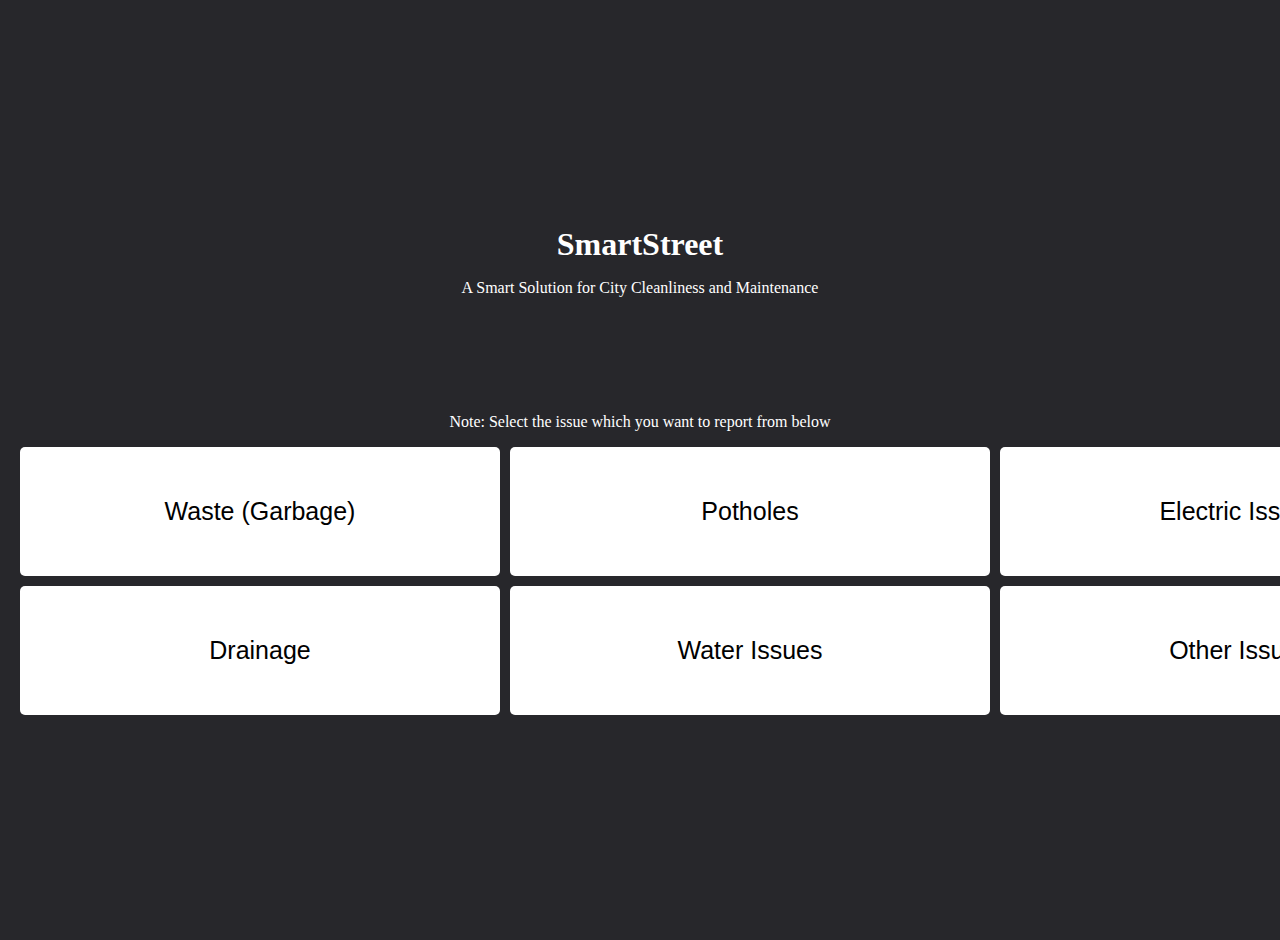
<file: static/edt1.html>
<!DOCTYPE html>
<html>
<head>
    <title>SmartStreet</title>
    <link rel="stylesheet" type="text/css" href="css/edt1css.css">

</head>
<body>
    <div class="container">
        <h1 class="heading">SmartStreet</h1>
        <p class="paragraph">A Smart Solution for City Cleanliness and Maintenance</p>
        <p class="paragraph1">Note: Select the issue which you want to report from below</p>
        <div class="button-container">
            <a href="edt2.html">
                <button class="btn">Waste (Garbage)</button>
            </a>
            <a href="edt2.html">
                <button class="btn">Potholes</button>
            </a>
            <a href="edt2.html">
                <button class="btn">Electric Issues</button>
            </a>
            <a href="edt2.html">
                <button class="btn">Drainage</button>
            </a>
            <a href="edt2.html">
                <button class="btn">Water Issues</button>
            </a>
            <a href="edt2.html">
                <button class="btn">Other Issues</button>
            </a>
        </div>
    </div>
</body>
</html>
</file>
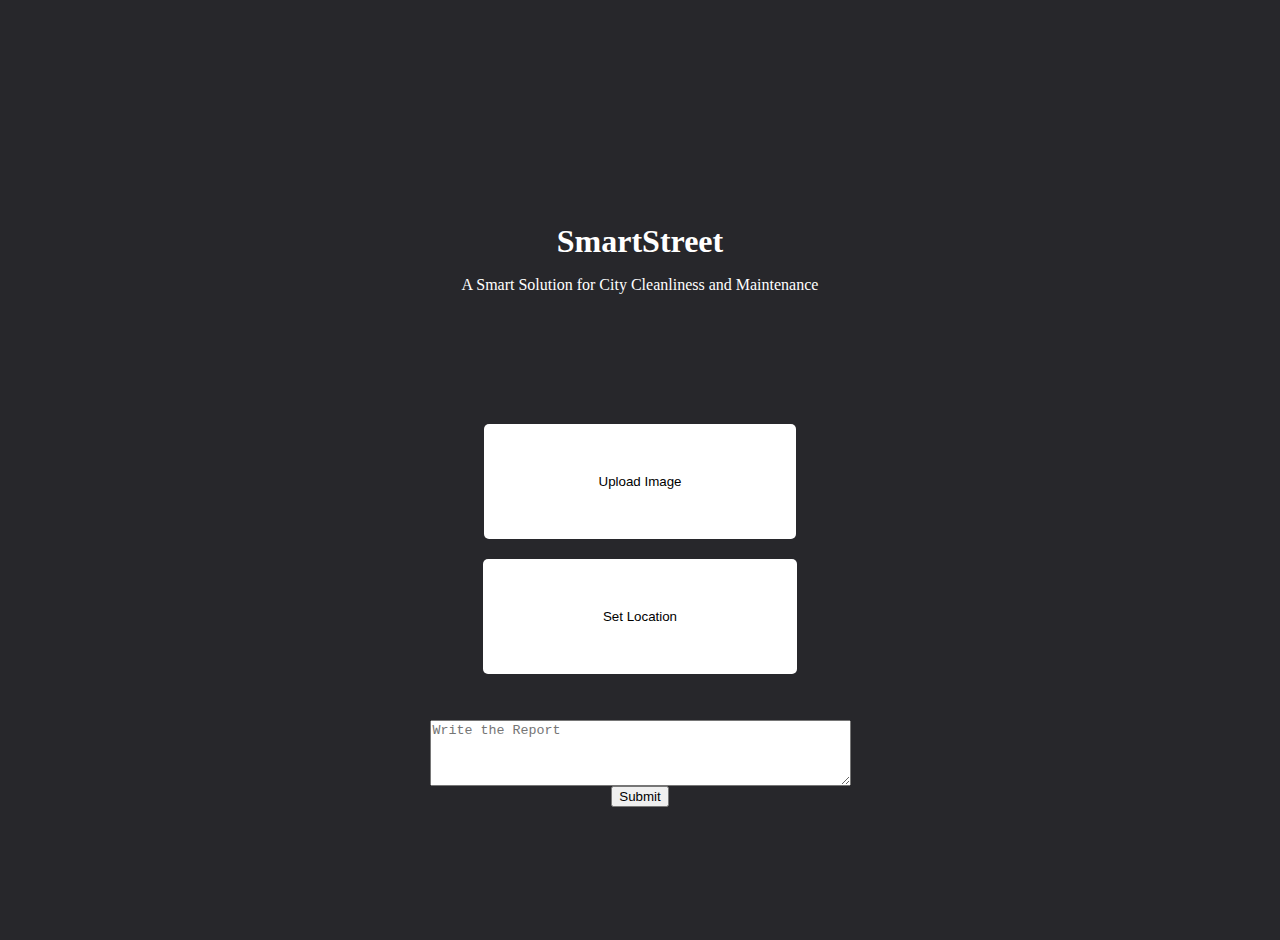
<file: static/edt2.html>
<!DOCTYPE html>
<html lang="en">
<head>
    <meta charset="UTF-8">
    <meta name="viewport" content="width=device-width, initial-scale=1.0">
    <title>SmartStreet</title>
    <link rel="stylesheet" type="text/css" href="css/edt2css.css">
    <script src="js/scripts.js"></script>
</head>
<body>
    <div class="container">
        <h1 class="heading">SmartStreet</h1>
        <p class="paragraph">A Smart Solution for City Cleanliness and Maintenance</p>
        <div class="button-container">
            <input type="file" id="fileInput" style="display: none;" accept="image/*" />
            <button class="btn" id="uploadImageButton">Upload Image</button>
            <a href="set location.html">

              <button class="btn1">Set Location</button>
              <br><br><br>
            </a>
            <textarea id="message" name="message" rows="4" cols="50" placeholder="Write the Report"></textarea>
            <input type="submit" value="Submit">
        </div>
    </div>
</body>
</html>
</file>
<file: static/css/edt1css.css>
body {
    margin: 0;
    padding: 0;
}

.container {
    background-color: #27272b;
    padding: 20px;
    text-align: center; /* Center text and buttons */
    height: 100vh; /* Full height of the viewport */
    display: flex;
    flex-direction: column;
    justify-content: center; /* Center vertically */
}

.heading {
    color: #fff;
    margin-top: 0px;
    margin-bottom: 0px;
}
.paragraph {
    color: #fff;
    margin-bottom: 100px;
}
.paragraph1 {
    color: #fff;
}
.btn {
    font-size: 25px;
    background-color: #fff;
    border: none;
    padding: 50px 20px;
    border-radius: 5px;
    cursor: pointer;
    width: 480px;
}
.btn1 {
    font-size: 25px;
    background-color: #fff;
    border: none;
    padding: 50px 20px;
    border-radius: 5px;
    cursor: pointer;
    width: 100%;
}
.btn2 {
    font-size: 25px;
    background-color: #fff;
    border: none;
    padding: 50px 20px;
    border-radius: 5px;
    cursor: pointer;
    width: 100%;
}
.btn3 {
    font-size: 25px;
    background-color: #fff;
    border: none;
    padding: 50px 20px;
    border-radius: 5px;
    cursor: pointer;
    width: 100%;
}
.btn4 {
    font-size: 25px;
    background-color: #fff;
    border: none;
    padding: 50px 20px;
    border-radius: 5px;
    cursor: pointer;
    width: 100%;
}
.btn5 {
    font-size: 25px;
    background-color: #fff;
    border: none;
    padding: 50px 20px;
    border-radius: 5px;
    cursor: pointer;
    width: 100%;
}
.button-container {
    display: grid; /* Use grid layout */
    grid-template-columns: repeat(3, 1fr); /* 3 buttons per row */
    gap: 10px; /* Space between buttons */
    justify-items: center; /* Center buttons in their grid cells */
}

.btn:hover {
    background-color: #ccc;
}
.btn1:hover {
    background-color: #ccc;
}
.btn2:hover {
    background-color: #ccc;
}
.btn3:hover {
    background-color: #ccc;
}
.btn4:hover {
    background-color: #ccc;
}
.btn5:hover {
    background-color: #ccc;
}
</file>
<file: static/css/edt2css.css>
body {
    margin: 0;
    padding: 0;
}

.container {
    background-color: #27272b;
    padding: 20px;
    text-align: center; /* Center text and buttons */
    height: 100vh; /* Full height of the viewport */
    display: flex;
    flex-direction: column;
    justify-content: center; /* Center vertically */
}

.heading {
  padding-top: 90px;
    color: #fff;
    margin-top: 0px;
    margin-bottom: 0px;
}
.paragraph {
    color: #fff;
    margin-bottom: 120px;
}

.button-container {
    display: flex;
    flex-direction: column; /* Align buttons in a column */
    align-items: center;    /* Center buttons horizontally */
}

.btn {
    background-color: #fff;
    border: none;
    padding: 50px 115px;
    margin: 10px 0; /* Margin for vertical spacing */
    border-radius: 5px;
    cursor: pointer;
}
.btn1 {
    background-color: #fff;
    border: none;
    padding: 50px 120px;
    margin: 10px 0; /* Margin for vertical spacing */
    border-radius: 5px;
    cursor: pointer;
}

.btn:hover {
    background-color: #ccc;
}
.btn1:hover {
    background-color: #ccc;
}
</file>
